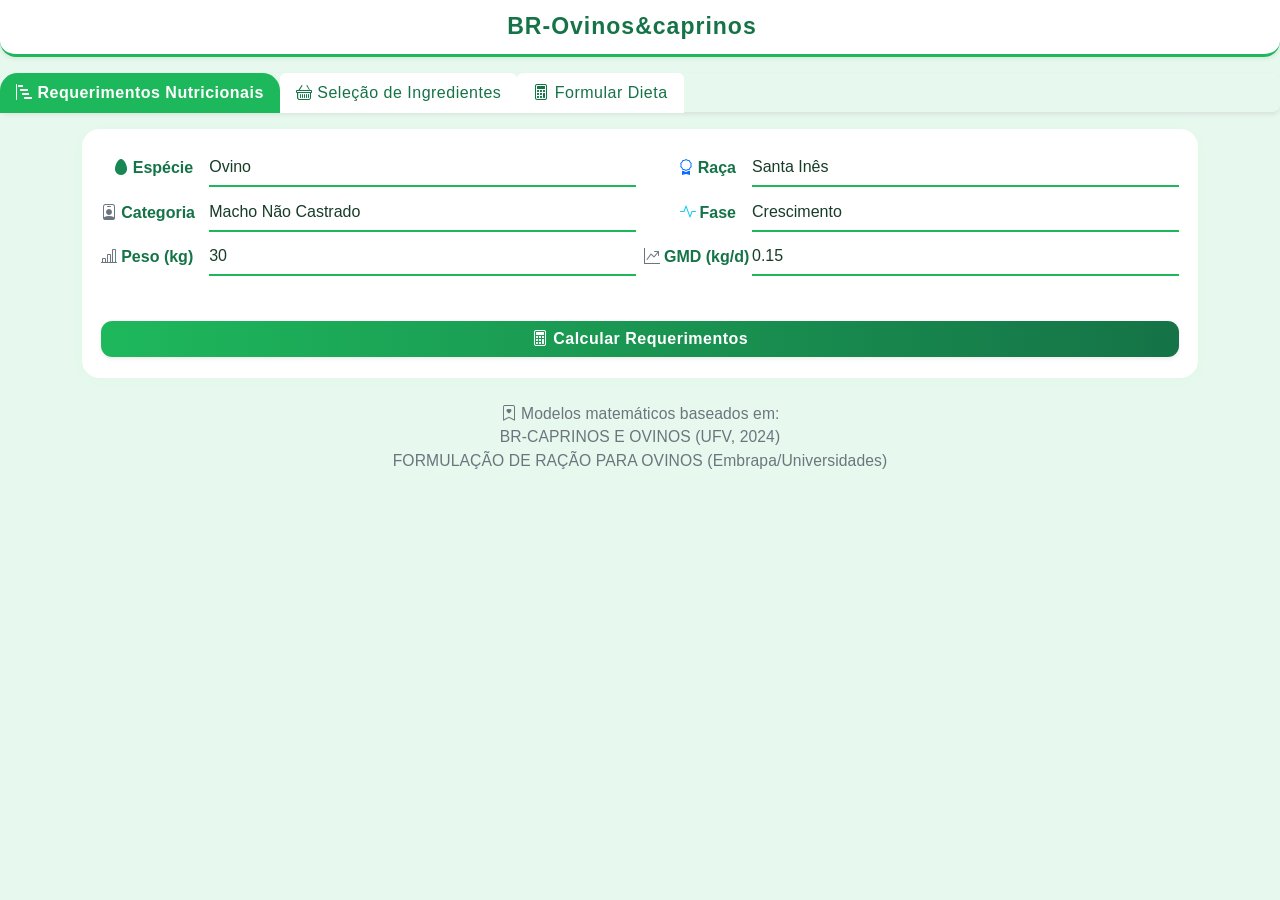
<file: index.html>
<!DOCTYPE html>
<html lang="pt-BR">
<head>
  <meta charset="UTF-8">
  <meta name="viewport" content="width=device-width, initial-scale=1.0">
  <title>BR-Ovinos&caprinos</title>
  <!-- Bootstrap 5 CDN -->
  <link href="https://cdn.jsdelivr.net/npm/bootstrap@5.3.3/dist/css/bootstrap.min.css" rel="stylesheet">
  <!-- Bootstrap Icons -->
  <link rel="stylesheet" href="https://cdn.jsdelivr.net/npm/bootstrap-icons@1.11.3/font/bootstrap-icons.css">
  <link rel="stylesheet" href="calculadora-ovinos-caprinos.css">
</head>
<body>
  <!-- LOGO E TÍTULO -->
  <nav class="navbar navbar-light bg-white shadow-sm rounded-bottom-4 mb-3">
    <div class="container-fluid justify-content-center">
      <span class="navbar-brand mb-0 h1 d-flex align-items-center gap-2">
        <span style="font-weight:700;font-size:1.22em;letter-spacing:1px;color:#157347;">BR-Ovinos&caprinos</span>
      </span>
    </div>
  </nav>

  <!-- MENU (Tabs) -->
  <ul class="nav nav-tabs mb-3 rounded-3 shadow-sm nav-custom" id="mainTabs" role="tablist">
    <li class="nav-item" role="presentation">
      <button class="nav-link active" id="requisitos-tab" data-bs-toggle="tab" data-bs-target="#requisitos-tab-pane" type="button" role="tab" aria-controls="requisitos-tab-pane" aria-selected="true">
        <i class="bi bi-bar-chart-steps"></i> Requerimentos Nutricionais
      </button>
    </li>
    <li class="nav-item" role="presentation">
      <button class="nav-link" id="ingredientes-tab" data-bs-toggle="tab" data-bs-target="#ingredientes-tab-pane" type="button" role="tab" aria-controls="ingredientes-tab-pane" aria-selected="false">
        <i class="bi bi-basket"></i> Seleção de Ingredientes
      </button>
    </li>
    <li class="nav-item" role="presentation">
      <button class="nav-link" id="dieta-tab" data-bs-toggle="tab" data-bs-target="#dieta-tab-pane" type="button" role="tab" aria-controls="dieta-tab-pane" aria-selected="false">
        <i class="bi bi-calculator"></i> Formular Dieta
      </button>
    </li>
  </ul>

  <div class="tab-content" id="mainTabsContent">
    <!-- TELA 1: Requisitos Nutricionais -->
    <div class="tab-pane fade show active" id="requisitos-tab-pane" role="tabpanel" aria-labelledby="requisitos-tab" tabindex="0">
      <div class="container pb-4">
        <div class="card mb-3">
          <form>
            <div class="row g-2">
              <div class="col-12 col-md-6 form-row-compact">
                <label for="especie" class="form-label">
                  <i class="bi bi-egg-fill text-success me-1"></i>Espécie
                </label>
                <select id="especie" class="form-select" onchange="atualizarRacas();">
                  <option value="ovino">Ovino</option>
                  <option value="caprino">Caprino</option>
                </select>
              </div>
              <div class="col-12 col-md-6 form-row-compact">
                <label for="raca" class="form-label">
                  <i class="bi bi-award text-primary me-1"></i>Raça
                </label>
                <select id="raca" class="form-select"></select>
              </div>
            </div>
            <div class="row g-2">
              <div class="col-12 col-md-6 form-row-compact">
                <label for="categoria" class="form-label">
                  <i class="bi bi-person-badge text-secondary me-1"></i>Categoria
                </label>
                <select id="categoria" class="form-select" onchange="atualizarFases();">
                  <option value="naoCastrado">Macho Não Castrado</option>
                  <option value="castrado">Macho Castrado</option>
                  <option value="femea">Fêmea</option>
                  <option value="lactacao">Fêmea em Lactação</option>
                  <option value="gestante">Fêmea Gestante</option>
                </select>
              </div>
              <div class="col-12 col-md-6 form-row-compact">
                <label for="fase" class="form-label">
                  <i class="bi bi-activity text-info me-1"></i>Fase
                </label>
                <select id="fase" class="form-select"></select>
              </div>
            </div>
            <div class="row g-2">
              <div class="col-12 col-md-6 form-row-compact">
                <label for="peso" class="form-label">
                  <i class="bi bi-bar-chart-line text-secondary me-1"></i>Peso (kg)
                </label>
                <input type="number" id="peso" value="30" min="5" max="120" step="0.1" class="form-control">
              </div>
              <div class="col-12 col-md-6 form-row-compact">
                <label for="gmd" class="form-label">
                  <i class="bi bi-graph-up-arrow text-secondary me-1"></i>GMD (kg/d)
                </label>
                <input type="number" id="gmd" value="0.15" step="0.01" class="form-control">
              </div>
            </div>
            <div class="row g-2 mt-2">
              <div class="col-12 col-md-6 form-row-compact">
                <label for="diasLactacao" id="labelDiasLactacao" class="form-label" style="display:none;">
                  <i class="bi bi-calendar-heart text-warning me-1"></i>Dias Lact.
                </label>
                <input type="number" id="diasLactacao" value="30" min="1" max="200" class="form-control" style="display:none;">
              </div>
              <div class="col-12 col-md-6 form-row-compact">
                <label for="litrosLeite" id="labelLitrosLeite" class="form-label" style="display:none;">
                  <i class="bi bi-cup-straw text-warning me-1"></i>Leite (L/dia)
                </label>
                <input type="number" id="litrosLeite" value="1.0" min="0" max="10" step="0.01" class="form-control" style="display:none;">
              </div>
            </div>
            <button class="btn btn-brand w-100 shadow-sm mt-3" style="padding:0.375rem 0.75rem;font-size:1rem;" type="button" onclick="calcularRequerimentos()">
              <i class="bi bi-calculator"></i> Calcular Requerimentos
            </button>
          </form>
        </div>
        <div class="row g-2" id="resultados"></div>
        <div class="referencia text-center text-secondary small mt-3">
          <i class="bi bi-bookmark-heart"></i> Modelos matemáticos baseados em:<br>
          BR-CAPRINOS E OVINOS (UFV, 2024)<br>
          FORMULAÇÃO DE RAÇÃO PARA OVINOS (Embrapa/Universidades)
        </div>
      </div>
    </div>

    <!-- NOVA ABA: Seleção de Ingredientes -->
    <div class="tab-pane fade" id="ingredientes-tab-pane" role="tabpanel" aria-labelledby="ingredientes-tab" tabindex="0">
      <div class="container pb-4">
        <section class="card mb-3" id="ingredientes-section">
          <h2 class="h5 mb-3"><i class="bi bi-basket text-warning me-1"></i>Selecione os Ingredientes</h2>
          <button id="abrir-modal-btn" class="btn secondary mb-3" style="padding:0.375rem 0.75rem;font-size:1rem;"><i class="bi bi-plus-square"></i> Selecionar Ingredientes</button>
          <div class="table-responsive">
            <table id="ingredientes-table" class="table table-sm align-middle">
              <thead>
                <tr>
                  <th>Nome</th><th>Tipo</th><th>Custo</th><th>%MS</th><th>PB</th><th>NDT</th><th>Ca</th><th>P</th><th>PDR</th><th></th>
                </tr>
              </thead>
              <tbody></tbody>
            </table>
          </div>
        </section>
        <section class="card mb-3" id="selecionar-section">
          <h2 class="h5 mb-3"><i class="bi bi-check-circle text-success me-1"></i>Ingredientes Selecionados e Limites Individuais</h2>
          <form id="selecionar-form">
            <div id="ingredientes-selecao-list"></div>
          </form>
        </section>
      </div>
    </div>

    <!-- TELA 3: Cálculo da Dieta -->
    <div class="tab-pane fade" id="dieta-tab-pane" role="tabpanel" aria-labelledby="dieta-tab" tabindex="0">
      <div class="container pb-4">
        <section class="card mb-3" id="animal-section">
          <h2 class="h5 mb-3"><i class="bi bi-patch-question-fill text-success me-1"></i>Animais no Rebanho</h2>
          <form id="animal-form">
            <div class="row g-2">
              <div class="col-12 col-md-6">
                <label for="num-animais" class="form-label"><i class="bi bi-fork-knife text-success me-1"></i>A dieta será para quantos animais?</label>
                <input type="number" id="num-animais" min="1" value="1" class="form-control" required>
              </div>
            </div>
          </form>
        </section>
        <section class="card mb-3" id="limites-section">
          <h2 class="h5 mb-3"><i class="bi bi-sliders text-info me-1"></i>Limites da Dieta</h2>
          <form id="limites-form">
            <div class="grid-limites">
              <div>
                <label><i class="bi bi-egg-fried text-warning"></i> PB (%MS):</label>
                <input type="number" id="pb-min"  placeholder="mín" step="0.1" required>
                <input type="number" id="pb-max"  placeholder="máx" step="0.1" required>
              </div>
              <div>
                <label><i class="bi bi-lightning-charge text-warning"></i> NDT (%MS):</label>
                <input type="number" id="ndt-min"  placeholder="mín" step="0.1" required>
                <input type="number" id="ndt-max"  placeholder="máx" step="0.1" required>
              </div>
              <div>
                <label><i class="bi bi-eyedropper text-primary"></i> Ca (%MS):</label>
                <input type="number" id="ca-min" placeholder="mín" step="0.01" required>
                <input type="number" id="ca-max" placeholder="máx" step="0.01" required>
              </div>
              <div>
                <label><i class="bi bi-droplet-half text-info"></i> P (%MS):</label>
                <input type="number" id="p-min" placeholder="mín" step="0.01" required>
                <input type="number" id="p-max" placeholder="máx" step="0.01" required>
              </div>
            </div>
          </form>
        </section>
        <section class="card mb-3 actions flex-column flex-md-row" id="acoes-section">
          <button id="calcular-btn" class="btn btn-brand" style="padding:0.375rem 0.75rem;font-size:1rem;"><i class="bi bi-bar-chart"></i> Calcular Dieta</button>
          <button id="limpar-btn" class="btn secondary" style="padding:0.375rem 0.75rem;font-size:1rem;"><i class="bi bi-x-lg"></i> Limpar Campos</button>
        </section>
        <section class="card mb-3" id="resultado-section" style="display:none;">
          <h2 class="h5 mb-3"><i class="bi bi-clipboard-check text-success me-1"></i>Resultados da Dieta</h2>
          <div id="resultados-formulacao"></div>
          <div id="botoes-exportar" class="d-flex flex-column flex-sm-row justify-content-center gap-2 mt-3" style="display:none;">
            <button id="exportar-btn" class="btn secondary" type="button" style="padding:0.375rem 0.75rem;font-size:1rem;"><i class="bi bi-printer"></i> Imprimir Relatório</button>
            <button id="mistura-btn" class="btn secondary" type="button" style="padding:0.375rem 0.75rem;font-size:1rem;"><i class="bi bi-basket"></i> Imprimir Mistura</button>
          </div>
        </section>
      </div>
    </div>
  </div>

  <!-- Modal de Ingredientes -->
  <div id="modal-ingredientes" class="modal-bg">
    <div class="modal-content">
      <div class="d-flex justify-content-between align-items-center mb-3">
        <h2 class="h5 mb-0"><i class="bi bi-list-check text-success me-2"></i>Selecionar e Editar Ingredientes</h2>
        <button id="fechar-modal-btn" title="Fechar" style="font-size:1.5em;line-height:1;">×</button>
      </div>
      <form id="modal-ingredientes-form">
        <div id="modal-ingredientes-list"></div>
        <div class="text-end mt-3">
          <button type="submit" class="btn btn-brand add-btn" style="padding:0.375rem 0.75rem;font-size:1rem;"><i class="bi bi-check-lg"></i> Aplicar Seleção</button>
        </div>
      </form>
    </div>
  </div>

  <!-- Spinner de carregamento -->
  <div id="spinner-busca" style="display:none;position:fixed;z-index:9999;top:0;left:0;width:100vw;height:100vh;background:#fff8fbe6;align-items:center;justify-content:center;">
    <div style="display:flex;flex-direction:column;align-items:center;">
      <div class="loader"></div>
      <span style="margin-top:1em;color:#2d9c72;font-weight:600;">
        <i class="bi bi-hourglass-split me-1"></i>Calculando melhor combinação...
      </span>
    </div>
  </div>
  <!-- Bootstrap JS bundle -->
  <script src="https://cdn.jsdelivr.net/npm/bootstrap@5.3.3/dist/js/bootstrap.bundle.min.js"></script>
  <script src="calculadora-ovinos-caprinos.js"></script>
</body>
</html>
</file>
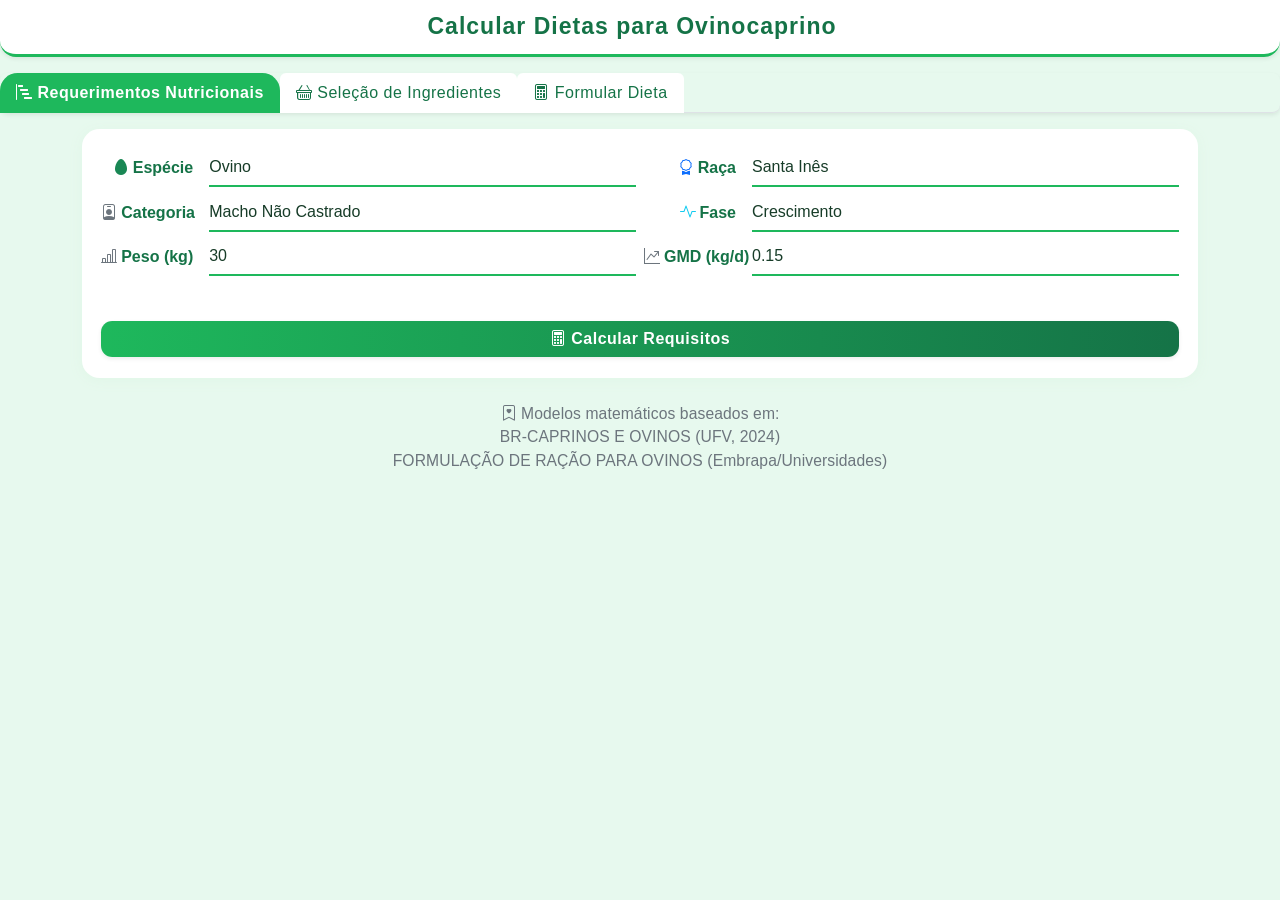
<file: calculadora-ovinos-caprinos.html>
<!DOCTYPE html>
<html lang="pt-BR">
<head>
  <meta charset="UTF-8">
  <meta name="viewport" content="width=device-width, initial-scale=1.0">
  <title>Dietas para Ovinocaprino</title>
  <!-- Bootstrap 5 CDN -->
  <link href="https://cdn.jsdelivr.net/npm/bootstrap@5.3.3/dist/css/bootstrap.min.css" rel="stylesheet">
  <!-- Bootstrap Icons -->
  <link rel="stylesheet" href="https://cdn.jsdelivr.net/npm/bootstrap-icons@1.11.3/font/bootstrap-icons.css">
  <link rel="stylesheet" href="calculadora-ovinos-caprinos.css">
</head>
<body>
  <!-- LOGO E TÍTULO -->
  <nav class="navbar navbar-light bg-white shadow-sm rounded-bottom-4 mb-3">
    <div class="container-fluid justify-content-center">
      <span class="navbar-brand mb-0 h1 d-flex align-items-center gap-2">
        <span style="font-weight:700;font-size:1.22em;letter-spacing:1px;color:#157347;">Calcular Dietas para Ovinocaprino</span>
      </span>
    </div>
  </nav>

  <!-- MENU (Tabs) -->
  <ul class="nav nav-tabs mb-3 rounded-3 shadow-sm nav-custom" id="mainTabs" role="tablist">
    <li class="nav-item" role="presentation">
      <button class="nav-link active" id="requisitos-tab" data-bs-toggle="tab" data-bs-target="#requisitos-tab-pane" type="button" role="tab" aria-controls="requisitos-tab-pane" aria-selected="true">
        <i class="bi bi-bar-chart-steps"></i> Requerimentos Nutricionais
      </button>
    </li>
    <li class="nav-item" role="presentation">
      <button class="nav-link" id="ingredientes-tab" data-bs-toggle="tab" data-bs-target="#ingredientes-tab-pane" type="button" role="tab" aria-controls="ingredientes-tab-pane" aria-selected="false">
        <i class="bi bi-basket"></i> Seleção de Ingredientes
      </button>
    </li>
    <li class="nav-item" role="presentation">
      <button class="nav-link" id="dieta-tab" data-bs-toggle="tab" data-bs-target="#dieta-tab-pane" type="button" role="tab" aria-controls="dieta-tab-pane" aria-selected="false">
        <i class="bi bi-calculator"></i> Formular Dieta
      </button>
    </li>
  </ul>

  <div class="tab-content" id="mainTabsContent">
    <!-- TELA 1: Requisitos Nutricionais -->
    <div class="tab-pane fade show active" id="requisitos-tab-pane" role="tabpanel" aria-labelledby="requisitos-tab" tabindex="0">
      <div class="container pb-4">
        <div class="card mb-3">
          <form>
            <div class="row g-2">
              <div class="col-12 col-md-6 form-row-compact">
                <label for="especie" class="form-label">
                  <i class="bi bi-egg-fill text-success me-1"></i>Espécie
                </label>
                <select id="especie" class="form-select" onchange="atualizarRacas();">
                  <option value="ovino">Ovino</option>
                  <option value="caprino">Caprino</option>
                </select>
              </div>
              <div class="col-12 col-md-6 form-row-compact">
                <label for="raca" class="form-label">
                  <i class="bi bi-award text-primary me-1"></i>Raça
                </label>
                <select id="raca" class="form-select"></select>
              </div>
            </div>
            <div class="row g-2">
              <div class="col-12 col-md-6 form-row-compact">
                <label for="categoria" class="form-label">
                  <i class="bi bi-person-badge text-secondary me-1"></i>Categoria
                </label>
                <select id="categoria" class="form-select" onchange="atualizarFases();">
                  <option value="naoCastrado">Macho Não Castrado</option>
                  <option value="castrado">Macho Castrado</option>
                  <option value="femea">Fêmea</option>
                  <option value="lactacao">Fêmea em Lactação</option>
                  <option value="gestante">Fêmea Gestante</option>
                </select>
              </div>
              <div class="col-12 col-md-6 form-row-compact">
                <label for="fase" class="form-label">
                  <i class="bi bi-activity text-info me-1"></i>Fase
                </label>
                <select id="fase" class="form-select"></select>
              </div>
            </div>
            <div class="row g-2">
              <div class="col-12 col-md-6 form-row-compact">
                <label for="peso" class="form-label">
                  <i class="bi bi-bar-chart-line text-secondary me-1"></i>Peso (kg)
                </label>
                <input type="number" id="peso" value="30" min="5" max="120" step="0.1" class="form-control">
              </div>
              <div class="col-12 col-md-6 form-row-compact">
                <label for="gmd" class="form-label">
                  <i class="bi bi-graph-up-arrow text-secondary me-1"></i>GMD (kg/d)
                </label>
                <input type="number" id="gmd" value="0.15" step="0.01" class="form-control">
              </div>
            </div>
            <div class="row g-2 mt-2">
              <div class="col-12 col-md-6 form-row-compact">
                <label for="diasLactacao" id="labelDiasLactacao" class="form-label" style="display:none;">
                  <i class="bi bi-calendar-heart text-warning me-1"></i>Dias Lact.
                </label>
                <input type="number" id="diasLactacao" value="30" min="1" max="200" class="form-control" style="display:none;">
              </div>
              <div class="col-12 col-md-6 form-row-compact">
                <label for="litrosLeite" id="labelLitrosLeite" class="form-label" style="display:none;">
                  <i class="bi bi-cup-straw text-warning me-1"></i>Leite (L/dia)
                </label>
                <input type="number" id="litrosLeite" value="1.0" min="0" max="10" step="0.01" class="form-control" style="display:none;">
              </div>
            </div>
            <button class="btn btn-brand w-100 shadow-sm mt-3" style="padding:0.375rem 0.75rem;font-size:1rem;" type="button" onclick="calcularRequerimentos()">
              <i class="bi bi-calculator"></i> Calcular Requisitos
            </button>
          </form>
        </div>
        <div class="row g-2" id="resultados"></div>
        <div class="referencia text-center text-secondary small mt-3">
          <i class="bi bi-bookmark-heart"></i> Modelos matemáticos baseados em:<br>
          BR-CAPRINOS E OVINOS (UFV, 2024)<br>
          FORMULAÇÃO DE RAÇÃO PARA OVINOS (Embrapa/Universidades)
        </div>
      </div>
    </div>

    <!-- NOVA ABA: Seleção de Ingredientes -->
    <div class="tab-pane fade" id="ingredientes-tab-pane" role="tabpanel" aria-labelledby="ingredientes-tab" tabindex="0">
      <div class="container pb-4">
        <section class="card mb-3" id="ingredientes-section">
          <h2 class="h5 mb-3"><i class="bi bi-basket text-warning me-1"></i>Selecione os Ingredientes</h2>
          <button id="abrir-modal-btn" class="btn secondary mb-3" style="padding:0.375rem 0.75rem;font-size:1rem;"><i class="bi bi-plus-square"></i> Selecionar Ingredientes</button>
          <div class="table-responsive">
            <table id="ingredientes-table" class="table table-sm align-middle">
              <thead>
                <tr>
                  <th>Nome</th><th>Tipo</th><th>Custo</th><th>%MS</th><th>PB</th><th>NDT</th><th>Ca</th><th>P</th><th>PDR</th><th></th>
                </tr>
              </thead>
              <tbody></tbody>
            </table>
          </div>
        </section>
        <section class="card mb-3" id="selecionar-section">
          <h2 class="h5 mb-3"><i class="bi bi-check-circle text-success me-1"></i>Ingredientes Selecionados e Limites Individuais</h2>
          <form id="selecionar-form">
            <div id="ingredientes-selecao-list"></div>
          </form>
        </section>
      </div>
    </div>

    <!-- TELA 3: Cálculo da Dieta -->
    <div class="tab-pane fade" id="dieta-tab-pane" role="tabpanel" aria-labelledby="dieta-tab" tabindex="0">
      <div class="container pb-4">
        <section class="card mb-3" id="animal-section">
          <h2 class="h5 mb-3"><i class="bi bi-patch-question-fill text-success me-1"></i>Animais no Rebanho</h2>
          <form id="animal-form">
            <div class="row g-2">
              <div class="col-12 col-md-6">
                <label for="num-animais" class="form-label"><i class="bi bi-fork-knife text-success me-1"></i>A dieta será para quantos animais?</label>
                <input type="number" id="num-animais" min="1" value="1" class="form-control" required>
              </div>
            </div>
          </form>
        </section>
        <section class="card mb-3" id="limites-section">
          <h2 class="h5 mb-3"><i class="bi bi-sliders text-info me-1"></i>Limites da Dieta</h2>
          <form id="limites-form">
            <div class="grid-limites">
              <div>
                <label><i class="bi bi-egg-fried text-warning"></i> PB (%MS):</label>
                <input type="number" id="pb-min"  placeholder="mín" step="0.1" required>
                <input type="number" id="pb-max"  placeholder="máx" step="0.1" required>
              </div>
              <div>
                <label><i class="bi bi-lightning-charge text-warning"></i> NDT (%MS):</label>
                <input type="number" id="ndt-min"  placeholder="mín" step="0.1" required>
                <input type="number" id="ndt-max"  placeholder="máx" step="0.1" required>
              </div>
              <div>
                <label><i class="bi bi-eyedropper text-primary"></i> Ca (%MS):</label>
                <input type="number" id="ca-min" placeholder="mín" step="0.01" required>
                <input type="number" id="ca-max" placeholder="máx" step="0.01" required>
              </div>
              <div>
                <label><i class="bi bi-droplet-half text-info"></i> P (%MS):</label>
                <input type="number" id="p-min" placeholder="mín" step="0.01" required>
                <input type="number" id="p-max" placeholder="máx" step="0.01" required>
              </div>
            </div>
          </form>
        </section>
        <section class="card mb-3 actions flex-column flex-md-row" id="acoes-section">
          <button id="calcular-btn" class="btn btn-brand" style="padding:0.375rem 0.75rem;font-size:1rem;"><i class="bi bi-bar-chart"></i> Calcular Dieta</button>
          <button id="limpar-btn" class="btn secondary" style="padding:0.375rem 0.75rem;font-size:1rem;"><i class="bi bi-x-lg"></i> Limpar Campos</button>
        </section>
        <section class="card mb-3" id="resultado-section" style="display:none;">
          <h2 class="h5 mb-3"><i class="bi bi-clipboard-check text-success me-1"></i>Resultados da Dieta</h2>
          <div id="resultados-formulacao"></div>
          <div id="botoes-exportar" class="d-flex flex-column flex-sm-row justify-content-center gap-2 mt-3" style="display:none;">
            <button id="exportar-btn" class="btn secondary" type="button" style="padding:0.375rem 0.75rem;font-size:1rem;"><i class="bi bi-printer"></i> Imprimir Relatório</button>
            <button id="mistura-btn" class="btn secondary" type="button" style="padding:0.375rem 0.75rem;font-size:1rem;"><i class="bi bi-basket"></i> Imprimir Mistura</button>
          </div>
        </section>
      </div>
    </div>
  </div>

  <!-- Modal de Ingredientes -->
  <div id="modal-ingredientes" class="modal-bg">
    <div class="modal-content">
      <div class="d-flex justify-content-between align-items-center mb-3">
        <h2 class="h5 mb-0"><i class="bi bi-list-check text-success me-2"></i>Selecionar e Editar Ingredientes</h2>
        <button id="fechar-modal-btn" title="Fechar" style="font-size:1.5em;line-height:1;">×</button>
      </div>
      <form id="modal-ingredientes-form">
        <div id="modal-ingredientes-list"></div>
        <div class="text-end mt-3">
          <button type="submit" class="btn btn-brand add-btn" style="padding:0.375rem 0.75rem;font-size:1rem;"><i class="bi bi-check-lg"></i> Aplicar Seleção</button>
        </div>
      </form>
    </div>
  </div>

  <!-- Spinner de carregamento -->
  <div id="spinner-busca" style="display:none;position:fixed;z-index:9999;top:0;left:0;width:100vw;height:100vh;background:#fff8fbe6;align-items:center;justify-content:center;">
    <div style="display:flex;flex-direction:column;align-items:center;">
      <div class="loader"></div>
      <span style="margin-top:1em;color:#2d9c72;font-weight:600;">
        <i class="bi bi-hourglass-split me-1"></i>Calculando melhor combinação...
      </span>
    </div>
  </div>
  <!-- Bootstrap JS bundle -->
  <script src="https://cdn.jsdelivr.net/npm/bootstrap@5.3.3/dist/js/bootstrap.bundle.min.js"></script>
  <script src="calculadora-ovinos-caprinos.js"></script>
</body>
</html>
</file>
<file: calculadora-ovinos-caprinos.css>
:root {
  --brand-green: #1eb85c;
  --brand-green-dark: #157347;
  --brand-green-light: #e7f9ee;
  --brand-green-very-light: #f5fcf8;
  --brand-green-gradient: linear-gradient(90deg, #1eb85c 0%, #157347 100%);
  --brand-text: #173c28;
  --brand-gray: #e6f2e6;
  --brand-gold: #ffe066;
  --brand-blue: #2f6476;
  --danger: #e74c3c;
  --modal-bg: #00000066;
}

/* GERAL */
body {
  background: var(--brand-green-light);
  min-height: 100vh;
  font-family: 'Segoe UI', Arial, sans-serif;
}

main {
  padding-bottom: 1em;
}

/* NAVBAR & TÍTULO */
.navbar {
  border-radius: 0 0 1.2rem 1.2rem;
  background: #fff !important;
  border-bottom: 3px solid var(--brand-green);
  box-shadow: 0 2px 8px #e0f6e7;
}

.logo-ovino-caprino svg {
  vertical-align: middle;
}

.navbar-brand {
  font-size: 1.18rem;
}

/* ABAS */
.nav-tabs.nav-custom .nav-link.active {
  background: var(--brand-green) !important;
  color: #fff !important;
  font-weight: bold;
  border-top-left-radius: 1.1rem;
  border-top-right-radius: 1.1rem;
  border-color: var(--brand-green) var(--brand-green) #fff !important;
}
.nav-tabs.nav-custom .nav-link {
  color: var(--brand-green-dark);
  font-weight: 500;
  background: #fff;
  border: none;
  letter-spacing: 0.5px;
}

/* CARDS */
.card {
  background: #fff;
  border-radius: 1.1em;
  box-shadow: 0 2px 14px #e0f6e7;
  margin-bottom: 1.2em;
  padding: 1.3em 1.2em !important;
  border: none !important;
}

@media (max-width: 600px) {
  .card {
    padding: 0.6em 0.4em !important;
    margin-bottom: 0.85em;
    border-radius: 0.5em;
  }
}

/* FORMULÁRIOS */
label {
  font-weight: 600;
  color: var(--brand-green-dark);
  font-size: 1.05em;
  margin-bottom: 0.2em;
}

input, select { font-size: 1rem !important; }
input[type=number]::-webkit-inner-spin-button,
input[type=number]::-webkit-outer-spin-button { appearance: none; margin: 0; }
input[type=number] { -moz-appearance: textfield; }

.form-select, .form-control {
  border: none;
  border-bottom: 2px solid var(--brand-green);
  border-radius: 0;
  background: transparent !important;
  font-size: 1.08em;
  color: var(--brand-text);
  margin-bottom: 0.7em;
  padding-left: 0; padding-right: 0;
  box-shadow: none;
  outline: none;
  min-height: 2.2rem;
}

.form-select:focus, .form-control:focus {
  border-bottom: 3px solid var(--brand-green-dark);
  outline: none;
  box-shadow: none;
  background: transparent !important;
}

.form-row-compact {
  display: flex;
  align-items: center;
  gap: 0.5em;
  margin-bottom: 0.4em;
}
.form-row-compact label {
  min-width: 100px;
  margin-bottom: 0;
  text-align: right;
  padding-right: 0.5em;
  font-size: 1em;
  white-space: nowrap;
}
.form-row-compact .form-select,
.form-row-compact .form-control {
  flex: 1 1 auto;
  min-width: 90px;
  margin-bottom: 0;
}
@media (max-width: 575.98px) {
  .form-row-compact {
    display: block;
    margin-bottom: 0.6em;
  }
  .form-row-compact label {
    display: block;
    min-width: 0;
    margin-bottom: 0.15em;
    text-align: left;
    font-size: .99em;
    padding-right: 0;
  }
  .form-row-compact .form-select,
  .form-row-compact .form-control {
    width: 100%;
    min-width: 0;
    margin-bottom: 0;
  }
}

/* BOTÕES */
.btn-brand, #calcular-btn {
  background: var(--brand-green-gradient);
  border: none;
  color: #fff;
  font-size: 1.08em;
  font-weight: 600;
  letter-spacing: .5px;
  border-radius: 0.7em;
  margin-top: 1.2em;
  padding: 0.7em 0;
  transition: background 0.15s;
  box-shadow: 0 2px 8px #e0f6e7;
}
.btn-brand:hover, #calcular-btn:hover, .btn-brand:active {
  background: linear-gradient(90deg, #157347 0%, #1eb85c 100%);
  color: #fff;
}
.secondary {
  background: #f4f7f5 !important;
  color: var(--brand-green-dark) !important;
  border: 1px solid var(--brand-green-dark) !important;
  font-weight: 500 !important;
  box-shadow: 0 1px 3px #e0f6e7;
}
button:active { opacity: .95; }

.actions {
  display: flex;
  gap: 0.75em;
  flex-wrap: wrap;
}
.actions button {
  flex: 1 1 160px;
  margin: 0.4em 0;
}

/* RESULTADOS */
.result-card {
  border-radius: 0.7rem;
  box-shadow: 0 2px 8px #e0f6e7;
  font-size: 1em;
  padding: 0.8em 1em;
  color: var(--brand-green-dark);
  background: #fff;
  border-left: 5px solid var(--brand-green);
  display: flex;
  align-items: center;
  gap: 1em;
  min-height: 65px;
  margin-bottom: 0.7em;
}
.result-card .result-icon {
  font-size: 2em;
  margin-right: 0.7em;
  color: var(--brand-green);
}
.result-card strong { color: var(--brand-green-dark); }
.result-card small { color: #888; }
.result-card.bg-recomendacao {
  background: var(--brand-green-very-light);
  border-left: 5px solid var(--brand-gold);
}

/* TABELAS */
table {
  width: 100%;
  border-collapse: collapse;
  margin: 20px 0;
  font-size: 0.97rem;
  background: #fff;
  border-radius: 0.7em;
  overflow: hidden;
}

th, td {
  border: 1px solid #c3e8d0;
  padding: 10px 7px;
  text-align: center;
}

thead {
  background-color: var(--brand-green);
  color: #fff;
}
tbody tr:nth-child(even) {
  background-color: #f9f9f9;
}

/* MODAL DE INGREDIENTES */
#modal-ingredientes {
  display: none;
  position: fixed;
  z-index: 11000;
  top: 0; left: 0; width: 100vw; height: 100vh;
  background: var(--modal-bg);
  align-items: center;
  justify-content: center;
}
#modal-ingredientes.active { display: flex; }
.modal-content {
  background: #fff;
  max-width: 900px;
  width: 98vw;
  border-radius: 1.1em;
  padding: 2em 1.3em 1.2em 1.3em;
  box-shadow: 0 6px 32px #15734744, 0 1px 3px #a0e9c9;
  position: relative;
  animation: modalIn .18s cubic-bezier(.74,0,.77,1.01);
}
@keyframes modalIn {
  0% { transform: scale(.98) translateY(60px); opacity:0; }
  100% { transform: scale(1) translateY(0); opacity:1; }
}
#fechar-modal-btn {
  background: transparent;
  border: none;
  color: var(--danger);
  font-size: 1.6em;
  cursor: pointer;
  font-weight: bold;
  transition: color 0.14s;
}
#fechar-modal-btn:hover { color:#be2e1a; }
#modal-ingredientes-list {
  max-height: 350px;
  overflow-y: auto;
  margin-top: 1em;
  border-radius: 0.5em;
  border: 1px solid #d3e7d6;
  background: #fafdfc;
}
@media (max-width: 700px) {
  .modal-content {
    max-width: 99vw; padding: 0.8em 0.25em 0.6em 0.25em;
  }
  #modal-ingredientes-list { max-height: 56vw; }
}
@media (max-width: 480px) {
  .modal-content {
    max-width: 100vw; padding: 0.4em 0.08em 0.5em 0.08em;
    border-radius: 0.5em;
  }
  #modal-ingredientes-list { max-height: 48vw; font-size: 0.92em; }
}

.modal-ingrediente-row {
  display: grid;
  grid-template-columns: 32px 1.7fr 1.1fr 1fr 0.8fr 0.7fr 0.7fr 0.7fr 0.7fr 0.7fr 0.85fr 46px;
  gap: 5px;
  align-items: center;
  padding: 0.18em 0.5em;
  border-bottom: 1px solid #e5eae7;
}
.modal-ingrediente-row input[type="text"],
.modal-ingrediente-row select,
.modal-ingrediente-row input[type="number"] {
  width: 100%;
  font-size: 0.96em;
  padding: 2px 3px;
  border: 1px solid #d1f0db;
  border-radius: 0.22em;
  background: #fff;
  box-sizing: border-box;
}
.modal-ingrediente-row input[type="checkbox"] {
  transform: scale(1.2);
  accent-color: var(--brand-green-dark);
}
.modal-ingrediente-row button {
  padding: 0.2em 0.2em;
  background: var(--danger);
  color: #fff;
  border: none;
  border-radius: 0.4em;
  font-size: 1.09em;
  cursor: pointer;
  transition: background 0.15s;
}
.modal-ingrediente-row button:hover { background: #c0392b; }
.modal-ingrediente-row span { font-weight:500; font-size: 1em; }
@media (max-width: 900px) {
  .modal-ingrediente-row {
    grid-template-columns: 25px 1.2fr 0.9fr 0.65fr 0.52fr 0.52fr 0.52fr 0.52fr 0.52fr 0.52fr 0.6fr 35px;
    font-size: 0.94em;
  }
}
@media (max-width: 700px) {
  .modal-ingrediente-row {
    grid-template-columns: 19px 1.1fr 0.7fr 0.5fr 0.41fr 0.41fr 0.41fr 0.41fr 0.41fr 0.41fr 0.45fr 23px;
    font-size: 0.9em;
    padding: 0.11em 0.15em;
  }
}
@media (max-width: 480px) {
  .modal-ingrediente-row {
    grid-template-columns: 15px 1.2fr 0.57fr 0.37fr 0.3fr 0.3fr 0.3fr 0.3fr 0.3fr 0.3fr 0.38fr 17px;
    gap: 2px;
    font-size:0.83em;
  }
  #modal-ingredientes-list {
    font-size:0.82em;
  }
}

/* Modal apply button */
#modal-ingredientes-form .add-btn {
  background: var(--brand-green-gradient);
  color: #fff;
  font-size: 1em;
  border: none;
  border-radius: 0.5em;
  padding: 0.5em 1.6em;
  font-weight: 600;
  box-shadow: 0 1px 4px #e0f6e7;
  margin-top: 0.4em;
  transition: background 0.13s;
}
#modal-ingredientes-form .add-btn:hover {
  background: linear-gradient(90deg, #157347 0%, #1eb85c 100%);
}

/* INGREDIENTE SELEÇÃO */
.ingrediente-selecao-card {
  background: #f7fcf9;
  border: 1.5px solid #d1f0db;
  border-radius: 0.6em;
  margin-bottom: 0.5em;
  padding: 0.7em 1em 0.7em 1em;
  display: flex;
  align-items: center;
  gap: 1.7em;
  flex-wrap: wrap;
  font-size: 1em;
  box-shadow: 0 2px 7px #e0f6e7;
}
.ingrediente-selecao-card label {
  margin-bottom: 0;
  font-size: 1.04em;
  font-weight: 600;
}
.ingrediente-selecao-card .tipo-volumoso { color: #2d9c72; font-weight: 500;}
.ingrediente-selecao-card .tipo-concentrado { color: #daa520; font-weight: 500;}
.limite-group {
  display: flex;
  align-items: center;
  gap: 0.6em;
}
.limite-group .limite-inputs {
  display: flex;
  gap: 0.2em;
  align-items: center;
}
.limite-group input[type="number"] {
  width: 3.5em;
  padding: 0.12em 0.2em;
  font-size: 1em;
  border: 1px solid #c3e8d0;
  border-radius: 0.23em;
  background: #fff;
  text-align: right;
}

/* SPINNER */
#spinner-busca {
  display: none;
  position: fixed;
  z-index: 12000;
  top: 0; left: 0; width: 100vw; height: 100vh;
  background: #fff8fbe6;
  align-items: center;
  justify-content: center;
}
#spinner-busca .loader {
  border: 4px solid #e7f9ee;
  border-top: 4px solid var(--brand-green-dark);
  border-radius: 50%;
  width: 40px; height: 40px;
  animation: spin 0.8s linear infinite;
  margin-bottom: 12px;
}
@keyframes spin { 100% { transform: rotate(360deg); } }

/* OUTRAS SEÇÕES */
.referencia {
  margin-top: 1.7em;
  font-size: 0.98em;
  color: #7d998c;
  letter-spacing: 0.1px;
}

.result-table {
  width: 100%;
  font-size: 1em;
  border-radius: 0.5em;
}
.result-table th, .result-table td {
  border: 1px solid #c3e8d0;
  padding: 7px 7px;
}
.result-table th {
  background: #f1f7f2;
  color: #157347;
  font-weight: 600;
}
.result-table tbody tr:nth-child(even) {
  background-color: #f9fbfa;
}

/* GRID LIMITES */
.grid-limites {
  display: grid;
  grid-template-columns: repeat(auto-fit, minmax(180px,1fr));
  gap: 1.1em;
}
.grid-limites > div {
  display: flex;
  gap: 0.3em;
  align-items: center;
  background: #f7fcf9;
  border-radius: 0.3em;
  padding: 0.45em 0.8em;
  border: 1px solid #e0f6e7;
}
.grid-limites label {
  font-weight: 500;
  color: #2f6476;
  font-size: 0.97em;
}
.grid-limites input {
  width: 3.5em;
  padding: 0.1em 0.2em;
  border: 1px solid #c3e8d0;
  border-radius: 0.23em;
  background: #fff;
  text-align: right;
}

/* CANVAS (Gráfico) */
#resultado-section {
  margin-top: 1.2em;
}
canvas#grafico {
  display: block;
  margin: 1.2em auto 0 auto;
  background: #fcfdfb;
  border-radius: 1em;
  box-shadow: 0 1.5px 8px #e0f6e7;
  max-width: 100%;
}

@media (max-width: 480px) {
  canvas#grafico { width: 100% !important; height: 150px !important; }
}

/* SCROLLBARS MODERNAS */
::-webkit-scrollbar { width: 8px; background: #e7f9ee; border-radius: 5px;}
::-webkit-scrollbar-thumb { background: #c3e8d0; border-radius: 7px;}
::-webkit-scrollbar-thumb:hover { background: #b4d6bb; }
</file>
